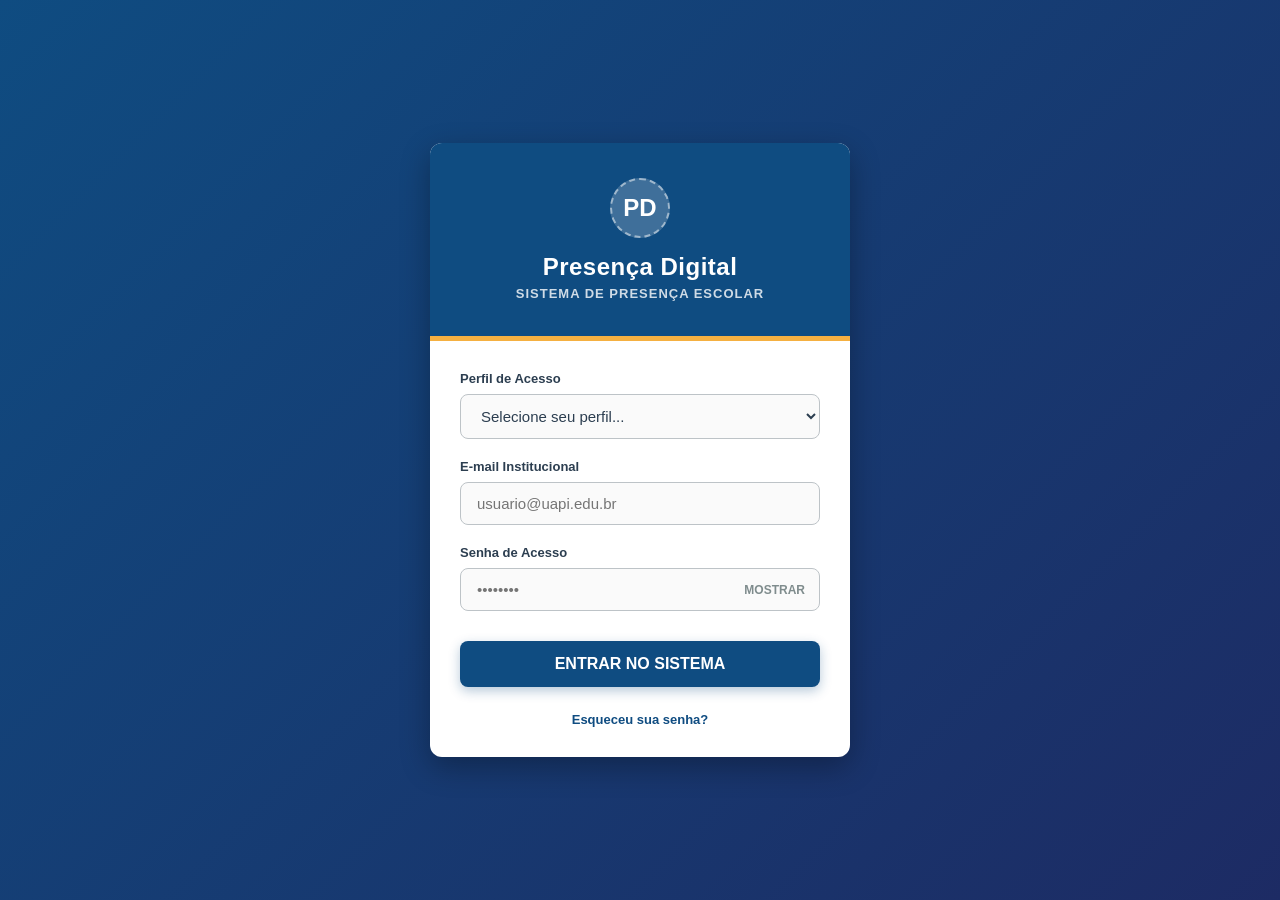
<file: index.html>
<!DOCTYPE html>
<html lang="pt-BR">
<head>
    <meta charset="UTF-8">
    <meta name="viewport" content="width=device-width, initial-scale=1.0">
    <title>Login - Sistema de Presença Escolar</title>
    <link rel="stylesheet" href="style.css">
</head>
<body>

    <div class="container-login">
        <div class="cabecalho-login">
            <div class="logo-marcador">PD</div>
            <h1>Presença Digital</h1>
            <p>Sistema de Presença Escolar</p>
        </div>

        <div class="corpo-login">
            <div id="mensagem-alerta" class="alerta"></div>

            <form id="formulario-login">
                <div class="grupo-campo">
                    <label for="select-perfil">Perfil de Acesso</label>
                    <select id="select-perfil" class="campo-entrada" required>
                        <option value="" disabled selected>Selecione seu perfil...</option>
                        <option value="professor">Professor(a)</option>
                        <option value="gestor">Gestor(a) Escolar / TI</option>
                    </select>
                </div>

                <div class="grupo-campo">
                    <label for="campo-email">E-mail Institucional</label>
                    <input type="email" id="campo-email" class="campo-entrada" placeholder="usuario@uapi.edu.br" required autocomplete="username">
                </div>

                <div class="grupo-campo">
                    <label for="campo-senha">Senha de Acesso</label>
                    <div class="grupo-senha">
                        <input type="password" id="campo-senha" class="campo-entrada" placeholder="••••••••" required autocomplete="current-password">
                        <button type="button" class="alternar-senha" id="botao-alternar-senha">Mostrar</button>
                    </div>
                </div>

                <button type="submit" class="botao-entrar" id="botao-entrar">ENTRAR NO SISTEMA</button>
            </form>

            <div class="links-rodape">
                <p><a href="#" id="link-esqueci-senha">Esqueceu sua senha?</a></p>
            </div>
        </div>
    </div>

    <script src="assets/js/armazenamento.js"></script>
    <script src="script.js"></script>
</body>
</html>
</file>
<file: style.css>
@import url("assets/css/tema.css");

body {
    background: var(--gradiente-fundo);
    min-height: 100vh;
    display: flex;
    align-items: center;
    justify-content: center;
    padding: 20px;
}

.container-login {
    width: 100%;
    max-width: 420px;
    background: var(--fundo-cartao);
    border-radius: 12px;
    box-shadow: 0 10px 30px rgba(0, 0, 0, 0.3);
    overflow: hidden;
    transition: transform 0.3s ease;
}

.container-login:hover {
    transform: translateY(-5px);
}

.cabecalho-login {
    background-color: var(--cor-primaria);
    color: #ffffff;
    padding: 35px 30px;
    text-align: center;
    border-bottom: 5px solid var(--cor-secundaria);
}

.logo-marcador {
    width: 60px;
    height: 60px;
    border-radius: 50%;
    background-color: rgba(255, 255, 255, 0.2);
    display: flex;
    align-items: center;
    justify-content: center;
    font-size: 24px;
    font-weight: bold;
    color: #ffffff;
    margin: 0 auto 15px auto;
    border: 2px dashed rgba(255, 255, 255, 0.5);
}

.cabecalho-login h1 {
    font-size: 24px;
    font-weight: 700;
    letter-spacing: 0.5px;
    margin-bottom: 5px;
}

.cabecalho-login p {
    font-size: 13px;
    color: rgba(255, 255, 255, 0.8);
    text-transform: uppercase;
    font-weight: 600;
    letter-spacing: 1px;
}

.corpo-login {
    padding: 30px;
}

.grupo-campo {
    margin-bottom: 20px;
    position: relative;
}

.grupo-campo label {
    display: block;
    font-size: 13px;
    font-weight: 600;
    color: var(--texto-principal);
    margin-bottom: 8px;
}

.campo-entrada {
    width: 100%;
    padding: 12px 16px;
    font-size: 15px;
    border: 1.5px solid var(--borda-input);
    border-radius: 8px;
    background-color: #fafafa;
    color: var(--texto-principal);
    outline: none;
    transition: all 0.3s ease;
}

.campo-entrada:focus {
    border-color: var(--foco-input);
    background-color: #ffffff;
    box-shadow: 0 0 8px rgba(52, 152, 219, 0.2);
}

.grupo-senha {
    position: relative;
    display: flex;
    align-items: center;
}

.grupo-senha .campo-entrada {
    padding-right: 80px;
}

.alternar-senha {
    position: absolute;
    right: 15px;
    background: none;
    border: none;
    cursor: pointer;
    color: var(--texto-secundario);
    font-size: 12px;
    font-weight: bold;
    text-transform: uppercase;
    outline: none;
}

.alternar-senha:hover {
    color: var(--texto-principal);
}

.botao-entrar {
    width: 100%;
    padding: 14px;
    background-color: var(--cor-primaria);
    color: #ffffff;
    border: none;
    border-radius: 8px;
    font-size: 16px;
    font-weight: 700;
    cursor: pointer;
    transition: background-color 0.3s ease, transform 0.1s ease;
    margin-top: 10px;
    box-shadow: 0 4px 12px rgba(15, 76, 129, 0.3);
}

.botao-entrar:hover {
    background-color: #0b3a63;
}

.botao-entrar:active {
    transform: scale(0.98);
}

.botao-entrar:disabled {
    opacity: 0.7;
    cursor: not-allowed;
}

.links-rodape {
    margin-top: 25px;
    text-align: center;
    font-size: 13px;
}

.links-rodape a {
    color: var(--cor-primaria);
    text-decoration: none;
    font-weight: 600;
    transition: color 0.3s ease;
}

.links-rodape a:hover {
    color: var(--foco-input);
    text-decoration: underline;
}

.alerta {
    padding: 12px;
    border-radius: 6px;
    font-size: 14px;
    margin-bottom: 20px;
    display: none;
    animation: aparecer 0.3s ease;
}

.alerta-erro {
    background-color: rgba(231, 76, 60, 0.1);
    color: var(--cor-erro);
    border: 1px solid var(--cor-erro);
}

.alerta-sucesso {
    background-color: rgba(46, 204, 113, 0.1);
    color: var(--cor-sucesso);
    border: 1px solid var(--cor-sucesso);
}

@media (max-width: 480px) {
    body {
        padding: 10px;
        background: #ffffff;
    }

    .container-login {
        box-shadow: none;
        border-radius: 0;
    }

    .cabecalho-login {
        padding: 30px 20px;
    }

    .corpo-login {
        padding: 20px;
    }
}

@keyframes aparecer {
    from { opacity: 0; transform: translateY(-10px); }
    to { opacity: 1; transform: translateY(0); }
}
</file>
<file: pages/professor/style.css>
@import url("../../assets/css/tema.css");

body {
    background-color: var(--fundo-claro);
    color: var(--texto-principal);
    min-height: 100vh;
    display: flex;
    flex-direction: column;
}

.barra-navegacao {
    background-color: var(--cor-primaria);
    color: #ffffff;
    padding: 15px 30px;
    display: flex;
    flex-wrap: wrap;
    gap: 15px;
    justify-content: space-between;
    align-items: center;
    border-bottom: 4px solid var(--cor-secundaria);
    box-shadow: 0 4px 6px rgba(0, 0, 0, 0.1);
}

.marca-navegacao {
    display: flex;
    align-items: center;
    gap: 10px;
}

.selo-logo {
    background-color: var(--cor-secundaria);
    color: var(--cor-primaria);
    font-weight: bold;
    padding: 6px 12px;
    border-radius: 6px;
    font-size: 14px;
}

.marca-navegacao h2 {
    font-size: 20px;
    font-weight: 700;
}

.perfil-usuario {
    display: flex;
    align-items: center;
    gap: 15px;
}

.nome-sessao {
    font-size: 14px;
    font-weight: 600;
}

.botao-sair {
    background: transparent;
    border: 1px solid rgba(255, 255, 255, 0.7);
    color: white;
    padding: 6px 12px;
    border-radius: 6px;
    cursor: pointer;
    font-size: 13px;
    font-weight: 600;
    transition: all 0.3s;
}

.botao-sair:hover {
    background-color: var(--cor-erro);
    border-color: var(--cor-erro);
}

.container-principal {
    max-width: 1200px;
    width: 100%;
    margin: 30px auto;
    padding: 0 20px;
    flex-grow: 1;
}

.secao-boas-vindas {
    margin-bottom: 30px;
}

.secao-boas-vindas h1 {
    font-size: 26px;
    color: var(--cor-primaria);
}

.secao-boas-vindas p {
    color: var(--texto-secundario);
    font-size: 14px;
    margin-top: 5px;
}

.grade-estatisticas {
    display: grid;
    grid-template-columns: repeat(auto-fit, minmax(220px, 1fr));
    gap: 20px;
    margin-bottom: 30px;
}

.cartao-estatistica {
    background-color: var(--fundo-cartao);
    padding: 20px;
    border-radius: 10px;
    box-shadow: 0 2px 10px rgba(0, 0, 0, 0.05);
    border-left: 5px solid var(--cor-primaria);
}

.cartao-estatistica.destaque {
    border-left-color: var(--cor-secundaria);
}

.cartao-estatistica.sucesso {
    border-left-color: var(--cor-sucesso);
}

.titulo-estatistica {
    font-size: 12px;
    text-transform: uppercase;
    color: var(--texto-secundario);
    font-weight: 700;
    letter-spacing: 0.5px;
}

.valor-estatistica {
    font-size: 28px;
    font-weight: bold;
    color: var(--texto-principal);
    margin-top: 10px;
}

.data-atual {
    font-size: 12px;
    color: var(--texto-secundario);
    font-weight: 600;
}

.grade-conteudo {
    display: grid;
    grid-template-columns: 1fr;
    gap: 30px;
}

@media (min-width: 900px) {
    .grade-conteudo {
        grid-template-columns: 2fr 1fr;
    }
}

.caixa-painel {
    background-color: var(--fundo-cartao);
    border-radius: 10px;
    box-shadow: 0 2px 10px rgba(0, 0, 0, 0.05);
    padding: 25px;
}

.cabecalho-caixa {
    display: flex;
    justify-content: space-between;
    align-items: center;
    border-bottom: 2px solid var(--borda-cor);
    padding-bottom: 15px;
    margin-bottom: 20px;
    flex-wrap: wrap;
    gap: 10px;
}

.titulo-caixa {
    font-size: 18px;
    color: var(--cor-primaria);
    font-weight: 700;
}

.secao-filtro {
    display: flex;
    gap: 15px;
    margin-bottom: 20px;
    flex-wrap: wrap;
}

.selecao-formulario {
    padding: 10px;
    border: 1px solid var(--borda-cor);
    border-radius: 6px;
    font-size: 14px;
    background-color: #fff;
    min-width: 150px;
    outline: none;
    flex: 1;
}

.selecao-formulario:focus {
    border-color: var(--cor-primaria);
}

.tabela-frequencia {
    width: 100%;
    border-collapse: collapse;
    margin-top: 15px;
}

.tabela-frequencia th {
    text-align: left;
    padding: 12px;
    background-color: var(--fundo-claro);
    color: var(--texto-principal);
    font-size: 13px;
    font-weight: 700;
    border-bottom: 2px solid var(--borda-cor);
}

.tabela-frequencia td {
    padding: 14px 12px;
    border-bottom: 1px solid var(--borda-cor);
    font-size: 14px;
}

.mensagem-vazia {
    text-align: center;
    color: var(--texto-secundario);
    font-size: 13px;
    padding: 20px 10px;
}

.alternador-presenca {
    display: flex;
    gap: 5px;
}

.botao-alternar {
    border: 1px solid var(--borda-cor);
    background-color: #fff;
    padding: 6px 12px;
    font-size: 12px;
    font-weight: bold;
    border-radius: 4px;
    cursor: pointer;
    transition: all 0.2s;
}

.botao-presente.ativo {
    background-color: var(--cor-sucesso);
    color: white;
    border-color: var(--cor-sucesso);
}

.botao-falta.ativo {
    background-color: var(--cor-erro);
    color: white;
    border-color: var(--cor-erro);
}

.botao-salvar-frequencia {
    display: block;
    width: 100%;
    padding: 14px;
    background-color: var(--cor-primaria);
    color: white;
    border: none;
    border-radius: 8px;
    font-size: 15px;
    font-weight: bold;
    cursor: pointer;
    transition: background-color 0.3s;
    margin-top: 20px;
    box-shadow: 0 4px 10px rgba(15, 76, 129, 0.2);
}

.botao-salvar-frequencia:hover {
    background-color: #0b3a63;
}

.lista-historico {
    list-style: none;
    display: flex;
    flex-direction: column;
    gap: 15px;
}

.item-historico {
    display: flex;
    justify-content: space-between;
    align-items: center;
    padding: 12px;
    background-color: var(--fundo-claro);
    border-radius: 6px;
    font-size: 13px;
    gap: 10px;
}

.info-historico h4 {
    font-weight: 600;
    color: var(--texto-principal);
}

.info-historico p {
    color: var(--texto-secundario);
    font-size: 11px;
    margin-top: 2px;
}

.selo-status {
    background-color: rgba(46, 204, 113, 0.1);
    color: var(--cor-sucesso);
    border: 1px solid var(--cor-sucesso);
    font-size: 11px;
    padding: 4px 8px;
    border-radius: 4px;
    font-weight: bold;
    white-space: nowrap;
}

.rodape {
    background-color: var(--cor-primaria);
    color: rgba(255, 255, 255, 0.8);
    text-align: center;
    padding: 20px;
    font-size: 12px;
    margin-top: auto;
    border-top: 3px solid var(--cor-secundaria);
}

@media (max-width: 768px) {
    .barra-navegacao {
        flex-direction: column;
        gap: 15px;
        text-align: center;
    }

    .perfil-usuario {
        justify-content: center;
        width: 100%;
    }

    .container-principal {
        margin: 15px auto;
    }
}

@media (max-width: 600px) {
    .container-principal {
        padding: 0 14px;
    }

    .caixa-painel {
        padding: 18px;
    }

    .secao-filtro {
        flex-direction: column;
    }

    .selecao-formulario {
        width: 100%;
    }

    .cabecalho-caixa {
        flex-direction: column;
        align-items: flex-start;
        gap: 6px;
    }

    .botao-salvar-frequencia {
        font-size: 14px;
    }

    .item-historico {
        flex-direction: column;
        align-items: flex-start;
    }
}
</file>
<file: pages/gestor/gestor.css>
@import url("../../assets/css/tema.css");

body {
    background-color: var(--fundo-claro);
    color: var(--texto-principal);
    min-height: 100vh;
}

.barra-navegacao {
    background-color: var(--cor-primaria);
    color: #ffffff;
    padding: 15px 30px;
    display: flex;
    flex-wrap: wrap;
    gap: 15px;
    justify-content: space-between;
    align-items: center;
    border-bottom: 4px solid var(--cor-secundaria);
    box-shadow: 0 4px 6px rgba(0, 0, 0, 0.1);
}

.marca-navegacao {
    display: flex;
    align-items: center;
    gap: 10px;
}

.selo-logo {
    background-color: var(--cor-secundaria);
    color: var(--cor-primaria);
    font-weight: bold;
    padding: 6px 12px;
    border-radius: 6px;
    font-size: 14px;
}

.marca-navegacao h2 {
    font-size: 20px;
    font-weight: 700;
}

.navegacao-links {
    display: flex;
    flex-wrap: wrap;
    gap: 6px;
}

.botao-hamburguer {
    display: none;
    flex-direction: column;
    justify-content: center;
    align-items: center;
    gap: 5px;
    width: 40px;
    height: 40px;
    background: transparent;
    border: 1.5px solid rgba(255, 255, 255, 0.5);
    border-radius: 6px;
    cursor: pointer;
    flex-shrink: 0;
}

.botao-hamburguer span {
    display: block;
    width: 20px;
    height: 2px;
    background-color: #ffffff;
    border-radius: 2px;
    transition: transform 0.25s ease, opacity 0.25s ease;
}

.barra-navegacao.menu-aberto .botao-hamburguer span:nth-child(1) {
    transform: translateY(7px) rotate(45deg);
}

.barra-navegacao.menu-aberto .botao-hamburguer span:nth-child(2) {
    opacity: 0;
}

.barra-navegacao.menu-aberto .botao-hamburguer span:nth-child(3) {
    transform: translateY(-7px) rotate(-45deg);
}

.link-menu {
    color: rgba(255, 255, 255, 0.85);
    text-decoration: none;
    font-size: 13px;
    font-weight: 600;
    padding: 8px 14px;
    border-radius: 6px;
    transition: all 0.2s;
}

.link-menu:hover {
    background-color: rgba(255, 255, 255, 0.12);
    color: #ffffff;
}

.link-menu.ativo {
    background-color: var(--cor-secundaria);
    color: var(--cor-primaria);
}

.perfil-usuario {
    display: flex;
    align-items: center;
    gap: 15px;
}

.nome-sessao {
    font-size: 14px;
    font-weight: 600;
}

.botao-sair {
    background: transparent;
    border: 1px solid rgba(255, 255, 255, 0.7);
    color: #ffffff;
    padding: 6px 12px;
    border-radius: 6px;
    cursor: pointer;
    font-size: 13px;
    font-weight: 600;
    transition: all 0.3s;
}

.botao-sair:hover {
    background-color: var(--cor-erro);
    border-color: var(--cor-erro);
}

.container-principal {
    max-width: 1200px;
    width: 100%;
    margin: 30px auto;
    padding: 0 20px 40px;
}

.cabecalho-pagina {
    display: flex;
    flex-wrap: wrap;
    gap: 15px;
    justify-content: space-between;
    align-items: center;
    margin-bottom: 25px;
}

.cabecalho-pagina h1 {
    font-size: 24px;
    color: var(--cor-primaria);
}

.subtitulo-pagina {
    color: var(--texto-secundario);
    font-size: 14px;
    margin-top: 4px;
}

.grade-estatisticas {
    display: grid;
    grid-template-columns: repeat(auto-fit, minmax(220px, 1fr));
    gap: 20px;
    margin-bottom: 30px;
}

.cartao-estatistica {
    background-color: var(--fundo-cartao);
    padding: 20px;
    border-radius: 10px;
    box-shadow: 0 2px 10px rgba(0, 0, 0, 0.05);
    border-left: 5px solid var(--cor-primaria);
}

.cartao-estatistica.destaque {
    border-left-color: var(--cor-secundaria);
}

.cartao-estatistica.sucesso {
    border-left-color: var(--cor-sucesso);
}

.titulo-estatistica {
    font-size: 12px;
    text-transform: uppercase;
    color: var(--texto-secundario);
    font-weight: 700;
    letter-spacing: 0.5px;
}

.valor-estatistica {
    font-size: 28px;
    font-weight: bold;
    color: var(--texto-principal);
    margin-top: 10px;
}

.caixa-painel {
    background-color: var(--fundo-cartao);
    border-radius: 10px;
    box-shadow: 0 2px 10px rgba(0, 0, 0, 0.05);
    padding: 25px;
    margin-bottom: 25px;
}

.titulo-caixa {
    font-size: 18px;
    color: var(--cor-primaria);
    font-weight: 700;
    margin-bottom: 18px;
}

.botao-primario {
    background-color: var(--cor-primaria);
    color: #ffffff;
    border: none;
    padding: 12px 18px;
    border-radius: 8px;
    font-size: 14px;
    font-weight: 700;
    cursor: pointer;
    transition: background-color 0.3s ease;
}

.botao-primario:hover {
    background-color: #0b3a63;
}

.botao-secundario {
    background-color: transparent;
    color: var(--texto-secundario);
    border: 1.5px solid var(--borda-cor);
    padding: 12px 18px;
    border-radius: 8px;
    font-size: 14px;
    font-weight: 700;
    cursor: pointer;
    transition: all 0.3s ease;
}

.botao-secundario:hover {
    border-color: var(--texto-secundario);
    color: var(--texto-principal);
}

.botao-icone {
    background: none;
    border: 1.5px solid var(--borda-cor);
    border-radius: 6px;
    padding: 6px 10px;
    font-size: 12px;
    font-weight: 700;
    cursor: pointer;
    margin-right: 6px;
    transition: all 0.2s;
}

.botao-icone.editar {
    color: var(--foco-input);
    border-color: var(--foco-input);
}

.botao-icone.editar:hover {
    background-color: var(--foco-input);
    color: #ffffff;
}

.botao-icone.excluir {
    color: var(--cor-erro);
    border-color: var(--cor-erro);
}

.botao-icone.excluir:hover {
    background-color: var(--cor-erro);
    color: #ffffff;
}

.wrapper-tabela {
    width: 100%;
    overflow-x: auto;
}

.tabela-dados {
    width: 100%;
    min-width: 480px;
    border-collapse: collapse;
}

.selecao-formulario {
    padding: 11px 14px;
    border: 1.5px solid var(--borda-input);
    border-radius: 8px;
    font-size: 14px;
    background-color: #fafafa;
    color: var(--texto-principal);
    min-width: 180px;
    flex: 1;
    outline: none;
    transition: all 0.3s ease;
}

.selecao-formulario:focus {
    border-color: var(--foco-input);
    background-color: #ffffff;
}

.tabela-dados th {
    text-align: left;
    padding: 12px;
    background-color: var(--fundo-claro);
    color: var(--texto-principal);
    font-size: 13px;
    font-weight: 700;
    border-bottom: 2px solid var(--borda-cor);
}

.tabela-dados td {
    padding: 14px 12px;
    border-bottom: 1px solid var(--borda-cor);
    font-size: 14px;
    vertical-align: top;
}

.mensagem-vazia {
    text-align: center;
    color: var(--texto-secundario);
    font-size: 14px;
    padding: 30px 10px;
}

.aviso-turmas {
    background-color: rgba(245, 176, 65, 0.15);
    border: 1px solid var(--cor-secundaria);
    color: #8a5a00;
    padding: 14px 18px;
    border-radius: 8px;
    font-size: 14px;
    margin-bottom: 20px;
}

.aviso-turmas a {
    color: var(--cor-primaria);
    font-weight: 700;
    text-decoration: underline;
}

.etiqueta-turma {
    display: inline-block;
    background-color: rgba(15, 76, 129, 0.08);
    color: var(--cor-primaria);
    font-size: 12px;
    font-weight: 600;
    padding: 3px 9px;
    border-radius: 999px;
    margin: 2px 4px 2px 0;
}

.etiqueta-vazia {
    color: var(--texto-secundario);
    font-size: 13px;
    font-style: italic;
}

.sobreposicao-modal {
    position: fixed;
    inset: 0;
    background-color: rgba(15, 23, 42, 0.55);
    display: flex;
    align-items: center;
    justify-content: center;
    padding: 20px;
    z-index: 100;
}

.sobreposicao-modal[hidden] {
    display: none;
}

.caixa-modal {
    background-color: var(--fundo-cartao);
    border-radius: 12px;
    padding: 28px;
    width: 100%;
    max-width: 460px;
    max-height: 90vh;
    overflow-y: auto;
    box-shadow: 0 20px 40px rgba(0, 0, 0, 0.25);
}

.caixa-modal h2 {
    color: var(--cor-primaria);
    font-size: 19px;
    margin-bottom: 20px;
}

.grupo-campo {
    margin-bottom: 18px;
}

.grupo-campo label {
    display: block;
    font-size: 13px;
    font-weight: 600;
    color: var(--texto-principal);
    margin-bottom: 8px;
}

.campo-entrada {
    width: 100%;
    padding: 11px 14px;
    font-size: 14px;
    border: 1.5px solid var(--borda-input);
    border-radius: 8px;
    background-color: #fafafa;
    color: var(--texto-principal);
    outline: none;
    transition: all 0.3s ease;
}

.campo-entrada:focus {
    border-color: var(--foco-input);
    background-color: #ffffff;
    box-shadow: 0 0 8px rgba(52, 152, 219, 0.2);
}

.lista-checkbox {
    display: flex;
    flex-direction: column;
    gap: 8px;
    max-height: 180px;
    overflow-y: auto;
    border: 1.5px solid var(--borda-cor);
    border-radius: 8px;
    padding: 12px;
}

.item-checkbox {
    display: flex;
    align-items: center;
    gap: 10px;
    font-size: 14px;
}

.item-checkbox input {
    width: 16px;
    height: 16px;
}

.acoes-modal {
    display: flex;
    justify-content: flex-end;
    gap: 12px;
    margin-top: 24px;
}

.mensagem-erro-formulario {
    background-color: rgba(231, 76, 60, 0.1);
    color: var(--cor-erro);
    border: 1px solid var(--cor-erro);
    padding: 10px 14px;
    border-radius: 6px;
    font-size: 13px;
    margin-bottom: 16px;
}

.mensagem-erro-formulario[hidden] {
    display: none;
}

.filtro-presencas {
    display: flex;
    flex-wrap: wrap;
    gap: 15px;
    margin-bottom: 20px;
}

.registro-presenca {
    border: 1px solid var(--borda-cor);
    border-radius: 8px;
    margin-bottom: 14px;
    overflow: hidden;
}

.registro-presenca summary {
    padding: 16px 18px;
    cursor: pointer;
    display: flex;
    flex-wrap: wrap;
    gap: 10px;
    justify-content: space-between;
    align-items: center;
    background-color: var(--fundo-claro);
    list-style: none;
}

.registro-presenca summary::-webkit-details-marker {
    display: none;
}

.info-registro h4 {
    color: var(--texto-principal);
    font-size: 15px;
}

.info-registro p {
    color: var(--texto-secundario);
    font-size: 12px;
    margin-top: 3px;
}

.resumo-registro {
    display: flex;
    gap: 8px;
}

.selo-presente {
    background-color: rgba(46, 204, 113, 0.12);
    color: var(--cor-sucesso);
    border: 1px solid var(--cor-sucesso);
    font-size: 11px;
    font-weight: 700;
    padding: 4px 9px;
    border-radius: 999px;
}

.selo-falta {
    background-color: rgba(231, 76, 60, 0.12);
    color: var(--cor-erro);
    border: 1px solid var(--cor-erro);
    font-size: 11px;
    font-weight: 700;
    padding: 4px 9px;
    border-radius: 999px;
}

.detalhe-registro {
    padding: 16px 18px;
}

.linha-aluno-registro {
    display: flex;
    justify-content: space-between;
    padding: 8px 0;
    border-bottom: 1px solid var(--borda-cor);
    font-size: 13px;
}

.linha-aluno-registro:last-child {
    border-bottom: none;
}

@media (max-width: 768px) {
    .barra-navegacao {
        justify-content: space-between;
    }

    .botao-hamburguer {
        display: flex;
    }

    .navegacao-links,
    .perfil-usuario {
        display: none;
        width: 100%;
        flex-direction: column;
        align-items: stretch;
        order: 3;
    }

    .barra-navegacao.menu-aberto .navegacao-links,
    .barra-navegacao.menu-aberto .perfil-usuario {
        display: flex;
    }

    .navegacao-links {
        margin-top: 14px;
        gap: 4px;
    }

    .link-menu {
        text-align: left;
        padding: 12px 14px;
    }

    .perfil-usuario {
        flex-direction: row;
        justify-content: space-between;
        margin-top: 12px;
        padding-top: 14px;
        border-top: 1px solid rgba(255, 255, 255, 0.2);
    }
}

@media (max-width: 600px) {
    .container-principal {
        margin: 20px auto;
        padding: 0 14px 30px;
    }

    .cabecalho-pagina {
        flex-direction: column;
        align-items: stretch;
    }

    .cabecalho-pagina .botao-primario {
        width: 100%;
    }

    .caixa-painel {
        padding: 18px;
    }

    .filtro-presencas {
        flex-direction: column;
    }

    .filtro-presencas .selecao-formulario {
        width: 100%;
    }

    .caixa-modal {
        padding: 20px;
    }

    .acoes-modal {
        flex-direction: column-reverse;
    }

    .acoes-modal button {
        width: 100%;
    }

    .registro-presenca summary {
        flex-direction: column;
        align-items: flex-start;
    }

    .resumo-registro {
        width: 100%;
    }

    .linha-aluno-registro {
        flex-wrap: wrap;
        gap: 6px;
    }
}
</file>
